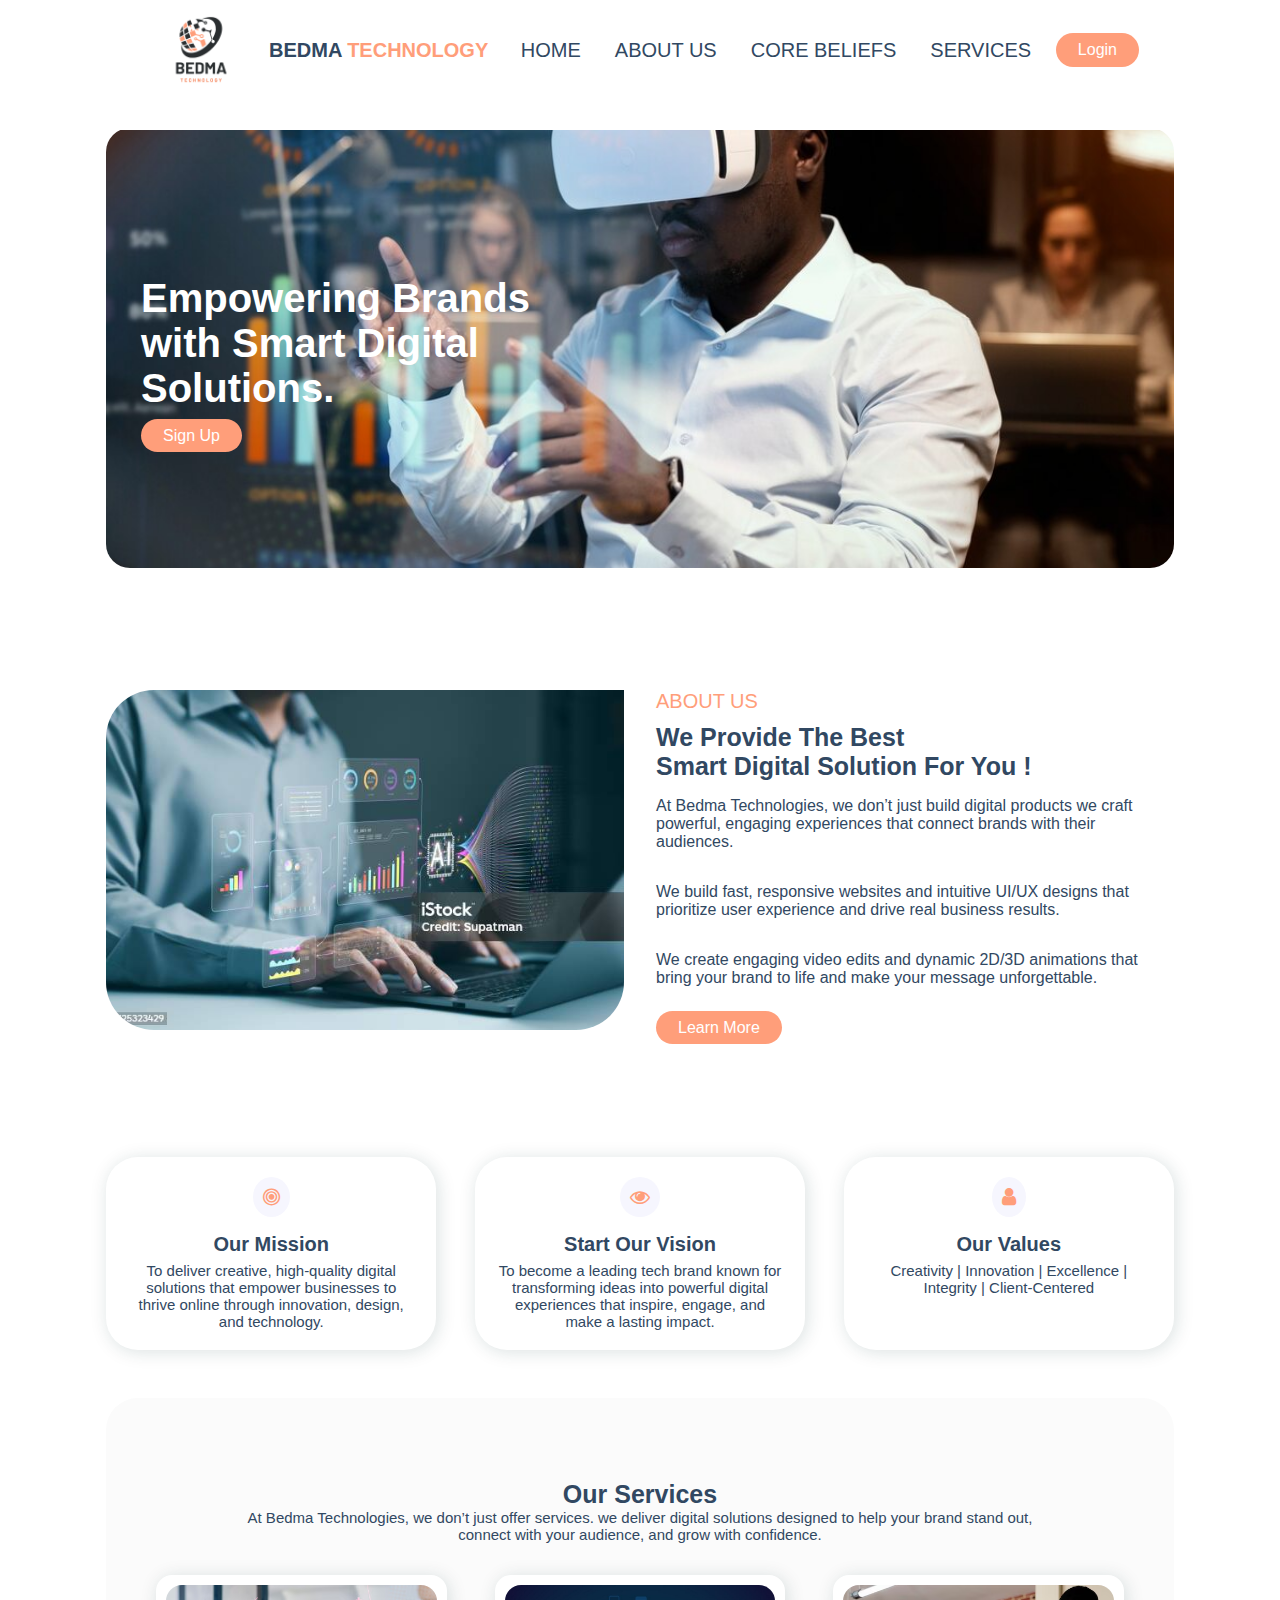
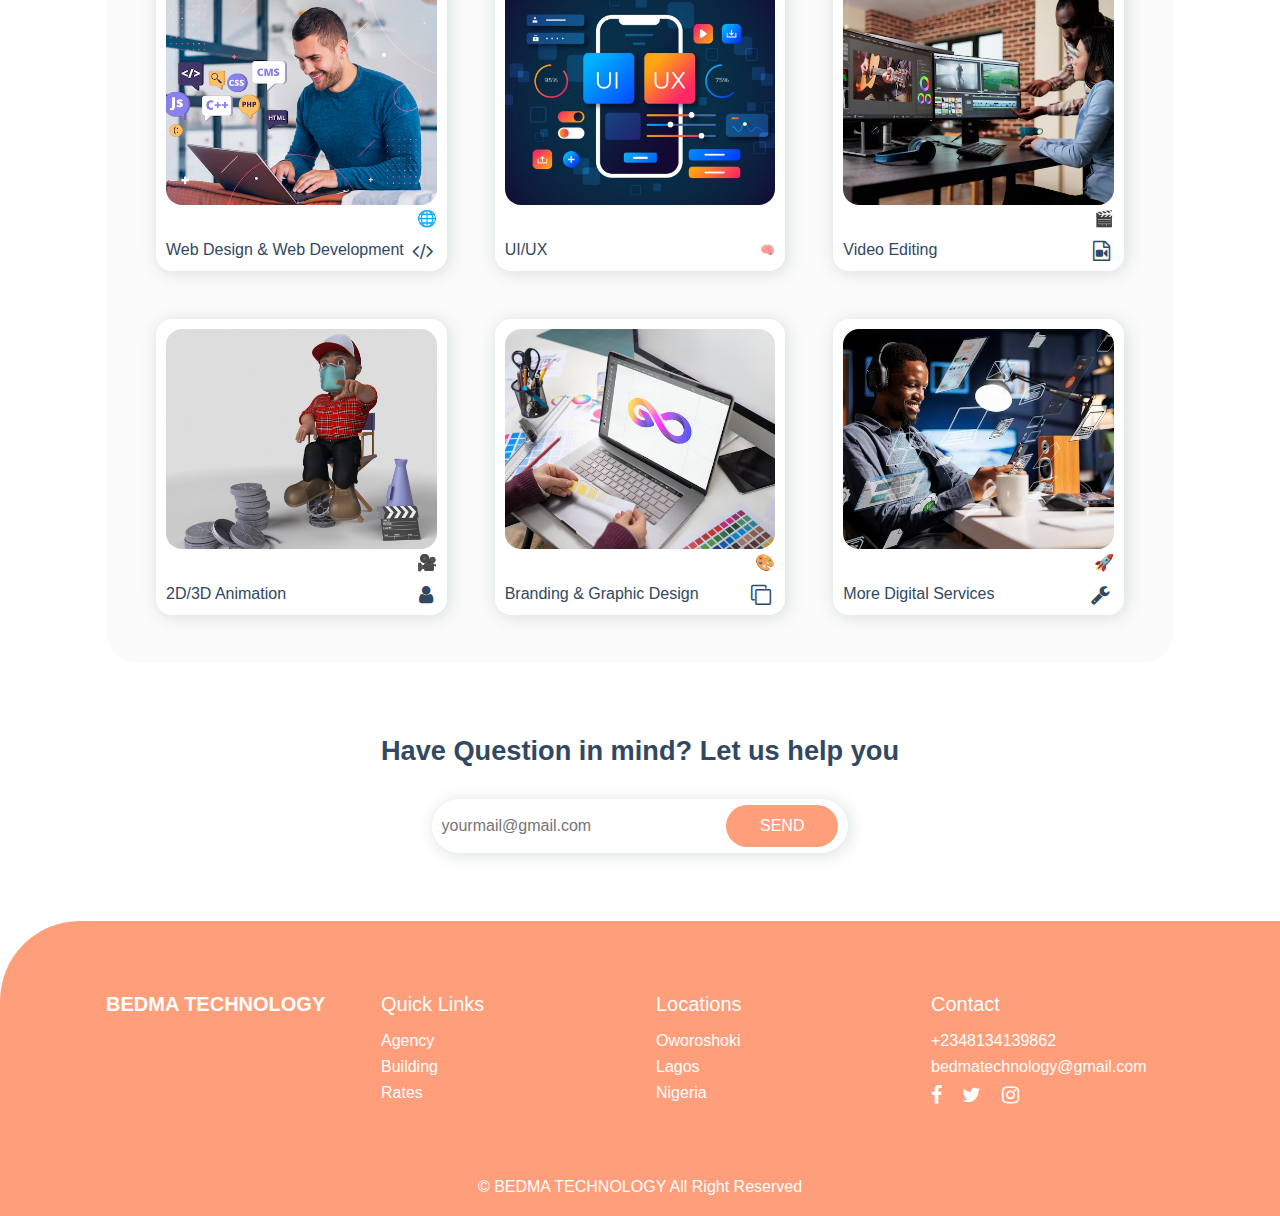
<file: BEDMA/index.html>
<!DOCTYPE html>
<html lang="en">
<head>
    <meta charset="UTF-8">
    <meta name="viewport" content="width=device-width, initial-scale=1.0">
    <link rel="shortcut icon" href="IMG/2.png" type="image/x-icon">
    <link rel="stylesheet" href="css/style.css">
    <link rel="stylesheet" type="text/css" href="css/font-awesome.css"/>

    <title>BEDMA HOMEPAGE</title>
</head>
<body>
     <!-- navbar -->
     <header> 
        <div class="nav container">
            <!-- logo -->
            <a href="index.html" class="logo"><img class="img-1" src="IMG/1.png" alt=""><span class="tech-1">BEDMA <span style="color: #FF9E7A;">TECHNOLOGY</span></span></a>
            <!-- mnu icon -->
            <input type="checkbox" name="" id="menu">
            <label for="menu"><i class="fa fa-bars" id="menu-icon"></i></label>
            <!-- nav list -->
            <ul class="navbar">
                <li><a href="index.html">Home</a></li>
                <li><a href="about.html">About Us</a></li>
                <li><a href="corebeliefpage.html">Core Beliefs</a></li>
                <li><a href="service.html">Services</a></li>
            </ul>
            <!-- log in btn -->
            <a href="#" class="btn">Login</a>
        </div>

    </header>

     <!-- home -->
     <section class="home container" id="home">
        <div class="home-text">
            <h1>Empowering Brands<br>with Smart Digital <br> Solutions.</h1>  


            <a href="#" class="btn">Sign Up</a>
        </div>
    </section>

         <!-- about -->
    <section class="about container" id="about">
        <div class="about-img">
            <img src="IMG/3.jpg" alt="">
        </div>
        <div class="about-text">
            <span>About Us</span>
            <h2>We Provide The Best <br>Smart Digital Solution For You !</h2>
            <p>At Bedma Technologies, we don’t just build digital products we craft powerful, engaging experiences that connect brands with their audiences.</p>
            <p>We build fast, responsive websites and intuitive UI/UX designs that prioritize user experience and drive real business results.</p>
            <p>We create engaging video edits and dynamic 2D/3D animations that bring your brand to life and make your message unforgettable.</p>
            <a href="about.html" class="btn">Learn More</a>
        </div>
    </section>


         <!-- sales -->
    <section class="sales container" id="sales">
        <!-- box 1 -->
        <div class="box">
            <i class="fa fa-bullseye"></i>
            <h3>Our Mission</h3>
            <p>To deliver creative, high-quality digital solutions that empower businesses to thrive online through innovation, design, and technology. </p>

        </div>

        <!-- box 2 -->
        <div class="box">
            <i class="fa fa-eye"></i>
            <h3>Start Our Vision</h3>
            <p>To become a leading tech brand known for transforming ideas into powerful digital experiences that inspire, engage, and make a lasting impact.</p>

        </div>

        <!-- box 3 -->
        <div class="box">
            <i class="fa fa-user"></i>
            <h3>Our Values</h3>
            <p> Creativity | Innovation | Excellence | Integrity | Client-Centered </p>

        </div>

    </section>


     <!-- properties -->
     <section class="properties container" id="properties">
        <div class="heading">
            <!-- <span>Recent</span> -->
            <h2>Our Services</h2>
            <p>At Bedma Technologies, we don’t just offer services. we deliver digital solutions designed to help your brand stand out, <br>connect with your audience, and grow with confidence. </div> </p> 
        <div class="properties-container container">
            <!-- box 1 -->
        <div class="box">
            <img src="IMG/web1.avif" alt="">
            <h3>🌐</h3>
            <div class="content">
                <div class="text">
                    <h3>Web Design & Web Development</h3>
                    
                </div>
                <div class="icon">
                    <i class="fa fa-code"><span></span></i>
                    
                </div>
            </div>
        </div>

        <!-- box 2 -->
        <div class="box">
            <img src="IMG/uiux2.jpg" alt="">
            <h3></h3>
            <div class="content">
                <div class="text">
                    <h3>UI/UX</h3>
                    <p></p>
                </div>
                <div class="icon">
                    <span>🧠</span>
                </div>
            </div>
        </div>

        <!-- box 3 -->
        <div class="box">
            <img src="IMG/videoedit1.avif" alt="">
            <h3>🎬</h3>
            <div class="content">
                <div class="text">
                    <h3>Video Editing</h3>
                    <p></p>
                </div>
                <div class="icon">
                    <i class="fa fa-file-video-o"><span></span></i>
                    
                </div>
            </div>
        </div>

        <!-- box 4 -->
        <div class="box">
            <img src="IMG/2d2.jpg" alt="">
            <h3>🎥 </h3>
            <div class="content">
                <div class="text">
                    <h3>2D/3D Animation </h3>
                    <p></p>
                </div>
                <div class="icon">
                    <i class="fa fa-user"><span></span></i>
                
                </div>
            </div>
        </div>

        <!-- box 5 -->
        <div class="box">
            <img src="IMG/graphic2.avif" alt="">
            <h3>🎨</h3>
            <div class="content">
                <div class="text">
                    <h3> Branding & Graphic Design</h3>
                    <p></p>
                </div>
                <div class="icon">
                    <i class="fa fa-clone"><span></span></i>
                    
                </div>
            </div>
        </div>

        <!-- box 6 -->
        <div class="box">
            <img src="IMG/otherservices1.avif" alt="">
            <h3>🚀</h3>
            <div class="content">
                <div class="text">
                    <h3>More Digital Services</h3>
                    <p></p>
                </div>
                <div class="icon">
                    <i class="fa fa-wrench"><span></span></i>
                
                </div>
            </div>
        </div>
        </div>
        
    </section>


          <!-- newsletter -->
    <section class="newsletter container">
        <h2>Have Question in mind? Let us help you</h2>
        <form action="mailto:yourname@bedmatechnologies.com" method="POST" enctype="text/plain">
            <input  type="email" name="" id="email-box" placeholder="yourmail@gmail.com"  required>
            <input type="submit" value="send" class="btn">
        </form>
    </section>

    <!-- footer -->
    <section class="footer">
        <div class="footer-container container">
            <h2> BEDMA TECHNOLOGY</h2>
            <div class="footer-box">
                <h3>Quick Links</h3>
                <a href="#">Agency</a>
                <a href="#">Building</a>
                <a href="#">Rates</a>
            </div>

            <div class="footer-box">
                <h3>Locations</h3>
                <a href="#">Oworoshoki</a>
                <a href="#">Lagos</a>
                <a href="#">Nigeria</a>
            </div>

            <div class="footer-box">
                <h3>Contact</h3>
                <a href="tel:+2349156561079">+2348134139862</a>
                <a href="mailto:bedmatechnology@gmail.com?{subject}&body={content}">bedmatechnology@gmail.com</a>
                <div class="social">
                    <a href="#"><i class="fa fa-facebook"></i></a>
                    <a href="#"><i class="fa fa-twitter"></i></a>
                    <a href="#"><i class="fa fa-instagram"></i></a>
                </div>
            </div>
        </div>
    </section>

    <!-- copyright -->
    <div class="copyright">
        <p>&#169; BEDMA TECHNOLOGY All Right Reserved</p>
    </div>
</div>
</body>
</html>
</file>
<file: BEDMA/css/style.css>
*{
    font-family: 'Poppins', sans-serif;
    margin: 0;
    padding: 0;box-sizing: border-box;
    scroll-behavior: smooth;
    scroll-padding-top: 3rem;
    list-style: none;
    text-decoration: none;
}

:root {
    --main-color: #FF9E7A;
    --second-color: #192f6a;
    --text-color: #314862;
    --bg-color: #fff;
}

img{
    width: 100%;
}
.img-1{
    width: 120px;
}

body{
    color: var(--text-color);
}

section{
    padding: 4.5rem 0 3rem;
}

.container{
    max-width: 1068px;
    margin-left: auto;
    margin-right: auto;
}
header{
    display: block;
    width: 100%;
    background: var(--bg-color);
    position: fixed;
    top: -30px;
    left: 0;
    z-index: 100;
}
.nav{
    display: flex;
    align-items: center;
    justify-content: space-between;
    padding: 20px 35px;
}

.logo{
    display: flex;
    align-items: center;
    column-gap: 0.5rem;
    font-size: 25px;
    font-weight: 700;
    color: var(--text-color);
    text-transform: uppercase;
}

.logo .fa{
    font-size: 24px;
    color: var(--main-color);
}

.navbar{
    display: flex;
}
.tech-1{
    font-size: 20px;
}

.navbar a{
    padding: 8px 17px;
    color: var(--text-color);
    font-size: 20px;
    text-transform: uppercase;
    font-weight: 500;
  
}

.navbar a:hover{
    color: var(--main-color);
}

#menu-icon{
    font-size: 24px;
    cursor: pointer;
    display: none;
}
#menu{
    display: none;
}
.btn{
    padding: 8px 22px;
    background: var(--main-color);
    color: var(--bg-color);
    border-radius: 5rem;
}

.btn:hover{
    background: black;
}


/* home */
.home{
    margin-top: 8rem;
    background: url(../IMG/6.jpg);
    background-repeat: no-repeat;
    background-size: cover;
    background-position: center;
    height: 440px;
    border-radius: 1.5rem;
    display: flex;
    align-items: center;
}

.home-text{
    padding-left: 35px;
}

.home-text h1{
    color: var(--bg-color);
    font-size: 40px;
    margin-bottom: 1rem;
    font-weight: bold;
}


.about{
    display: grid;
    grid-template-columns: repeat(auto-fit,minmax(18rem,auto));
    gap: 2rem;
    margin-top: 50px;
}

.about-img img{
    border-radius: 3rem 0 3rem 3rem;
}

.about-text span{
    font-size: 20px;
    text-transform: uppercase;
    font-weight: 500;
    color: var(--main-color);
}

.about-text h2{
    font-size: 25px;
    margin-top: 10px;
}

.about-text p{
    font-size: 16px;
    margin: 1rem 0 2rem;
}

.sales{
    display: grid;
    grid-template-columns: repeat(auto-fit,minmax(240px,auto));
    gap: 2.4rem;
}

.sales .box{
    padding: 20px;
    background: var(--bg-color);
    box-shadow: 2px 2px 18px rgb(14 52 54 / 15%);
    text-align: center;
    border-radius: 2rem;
}
.sales .box:hover{
    background: var(--main-color);
    color: var(--bg-color);
    transition: 0.4s all linear;
}

.sales .box .fa{
    padding: 10px;
    border-radius: 50%;
    background: #f6f6fe;
    color: var(--main-color);
    font-size: 20px;
}

.sales .box h3{
    font-size: 20px;
    margin: 1rem 0 0.4rem;
} 

.sales .box p{
    font-size: 00.938rem;
}



/* properties */
.heading{
    text-align: center;
    margin-bottom: 2rem;
}
.heading span{
    font-weight: 500;
    color: var(--main-color);
}
.heading h2{
    font-size: 25px;
    margin-top: 10px;
}

.heading p{
    font-size: 15px;
}

.properties{
    background: #fbfbfb;
    border-radius: 2rem;
}

.properties-container{
    display: grid;
    grid-template-columns: repeat(auto-fit,minmax(240px,auto));
    gap: 3rem;
    padding: 0 50px;   
}

.properties-container .box{
    background: var(--bg-color);
    padding: 10px;
    border-radius: 1rem;
    box-shadow: 2px 2px 18px rgb(14 52 54 / 15%);
}

.properties-container .box:hover{
    transform: translateY(-10px);
    transition: 0.5s;
} 
.properties-container .box img{
    border-radius: 1rem;
    height: 220px;
    object-fit: cover;
    object-position: center;
}
.properties-container .box h3{
    font-size: 1rem;
    font-weight: 600;
    float: right;
}
.properties-container .box .content{
    display: flex;
    justify-content: space-between;
    margin-top: 2rem;
}

.properties-container .box .content .text h3{
    font-weight: 500;
}

.properties-container .box .content .text p{
    font-size: 0.8rem;
}

.properties-container .box .content .icon{
    display: flex;
    align-items: center;
    column-gap: 1rem;
}
.properties-container .box .content .icon .fa{
    display: flex;
    align-items: center;
    font-size: 20px;
}

.properties-container .box .content .icon span{
    font-size: 12px;
    font-weight: 500;
    margin-left: 4px;
}


.newsletter{
    display: flex;
    flex-direction: column;
    align-items: center;
    row-gap: 2rem;
    justify-content: center;
    text-align: center;
}

.newsletter h2{
    font-size: 1.7rem;
}

.newsletter form{
    background: var(--bg-color);
    box-shadow: 2px 2px 18px rgb(14 52 54 / 15%);
    padding: 6px 10px;
    border-radius: 5rem;
}

.newsletter form input{
    border: none;
    outline: none;
    font-size: 1rem;
}

.newsletter #email-box{
    width: 280px;
}
.newsletter .btn{
    padding: 12px 34px;
    font-weight: 500;
    text-transform: uppercase;
}


.footer{
    background: var(--main-color);
    color: var(--bg-color);
    border-radius: 5rem 0 0 0;
    margin-top: 20px;
}

.footer-container{
    display: grid;
    grid-template-columns: repeat(auto-fit,minmax(240px,auto));
    gap: 2rem;
}

.footer-container h2{
    font-size: 20px;
    font-weight: bold;
}

.footer-box{
    display: flex;
    flex-direction: column;
}

.footer-box h3{
    margin-bottom: 1rem;
    font-size: 20px;
    font-weight: 500;
}

.footer-box a{
    font-size: 16px;
    color: var(--bg-color);
    font-weight: 400;
    margin-bottom: 0.5rem;
}

.footer-box a:hover{
    color: var(--text-color);
}

.social a{
    font-size: 20px;
    margin-right: 1rem;
}

.social a:hover{
    color: var(--second-color);
}

.copyright{
    padding: 20px;
    text-align: center;
    color: var(--bg-color);
    background: var(--main-color);
}
/* login */
.login{
    display: grid;
    grid-template-columns: 0.4fr 1fr;
    align-items: center;
    min-height: 10vh;
}

.login-container{
    display: flex;
    flex-direction: column;
    row-gap: 1rem;
}
/* 
.agent-1{
    display: flex;
    margin-top:  -10px;
}

.card-img-overlay-3{
    background-color: white;
    box-shadow: 0 2px 10px rgba(0, 0, 0, 0.1);
    padding: 20px;
    margin-left: 30px;
    margin-top: -50px;
    width: 300px;
    text-align: center;
    position: absolute;
    height: 100px;
}
.agent-2 {
    margin-left: 70px;
    font-size: 20px;
    margin-top:2px;
}

.agent-3{
    margin-left: -150px;
    font-size: 20px;
    color: black;
    margin-top: -10px;
}
hr{
    width: 100px;
    
}

.agent-6{
    margin-left: -120px;
    font-size: 20px;
    color: black;
    margin-top: -10px;
}

.agent-4{
    font-size: 40px;
    font-weight: bold;
    text-align: center;
      color: black;
      font-family: "Roboto", sans-serif;
  font-weight: 400;
  font-style: normal;
  margin-top: 100px;
}

.agent-5{
    text-align: center;
     font-size: 18px; 
     color: black;
     margin-top: 10px;
     font-family: "Roboto", sans-serif;
     font-weight: 400;
     font-style: normal;
}

.card-3 img{
    height: 350px;
}
.main-agent{
    margin-top: 50px;
}
 */

 .agent-4{
    font-size: 40px;
    font-weight: bold;
    text-align: center;
      color: black;
      font-family: "Roboto", sans-serif;
  font-weight: 400;
  font-style: normal;
  margin-top: 100px;
}

.agent-5{
    text-align: center;
     font-size: 18px; 
     color: black;
     margin-top: 10px;
     font-family: "Roboto", sans-serif;
     font-weight: 400;
     font-style: normal;
}

.accrodion{
    margin-top: 150px;
   
}

.testimonials{
    font-family: "Roboto Condensed", sans-serif;
    font-optical-sizing: auto;
    font-weight: bold;
    text-align: center;
    font-size: 40px;
    color: black;
}

@media(max-width: 888px){
    .section{
        padding: 4rem 0 3rem;
    }
    .properties-container{
        grid-template-columns: repeat(auto-fit,minmax(200px, auto));
        gap: 1rem;
        padding: 0 10px;
    }
    .footer-container{
        grid-template-columns: repeat(auto-fit,minmax(200px, auto));
        gap: 1rem;
    }
}

@media(max-width: 884px){
    .footer-container{
        grid-template-columns: repeat(auto-fit,minmax(200px, auto));
        gap: 1rem;
    }
    .nav{
        padding: 10px 0;
    }
    #menu-icon{
        display: initial;
    }
    .navbar{
        position: absolute;
        top: 100%;
        right: 0;
        left: 0;
        display: flex;
        flex-direction: column;
        background: var(--main-color);
        text-align: center;
        clip-path: circle(0% at 100% 1%);
        transition: 0.6s;
    }

    .btn{
        margin-right: 70px;
        
    }
    .navbar a{
        display: block;
        margin: 1rem;
        padding: 20px;
        color: var(--bg-color);
    }
    .navbar a:hover{
        background: var(--main-color);
        color: var(--bg-color);
        transition: 0.2s;
    }

    #menu:checked ~ .navbar{
        clip-path: circle(144% at 100% 1%);
    }

    .about-text span{
        font-size: 0.9rem;
    }
    

    .about-text h2,
    .heading h2,
    .newsletter h2{
        font-size: 1.4rem; 
    }

    .newsletter .btn{
        padding: 12px 34px;
        margin-right: 10px;
        font-weight: 500;
        text-transform: uppercase;
    }
}

@media (max-width:638px){
    .about-text{
        text-align: center;
    }
    .about-img{
        order: 2;
    }
}


@media (max-width:430px){
    .about-text{
        text-align: center;
    }
    .about-img{
        order: 2;
    }
    .tech-1{
        display: none;
    }
    .btn{
        margin-right: 30px;
    }
    .footer-container{
        grid-template-columns: repeat(auto-fit,minmax(200px, auto));
        gap: 1rem;
        display: block;
       
    }
    .footer-box{
    padding-top: 20px;
    padding-left: 20px;
}
.newsletter{
    display: none;

}
.footer h2{
    margin-left: 20px;
}
/* .sec-1{
    margin-top: -30px;
}
.sec-2{
    margin-top: -100px;
} */
}
</file>
